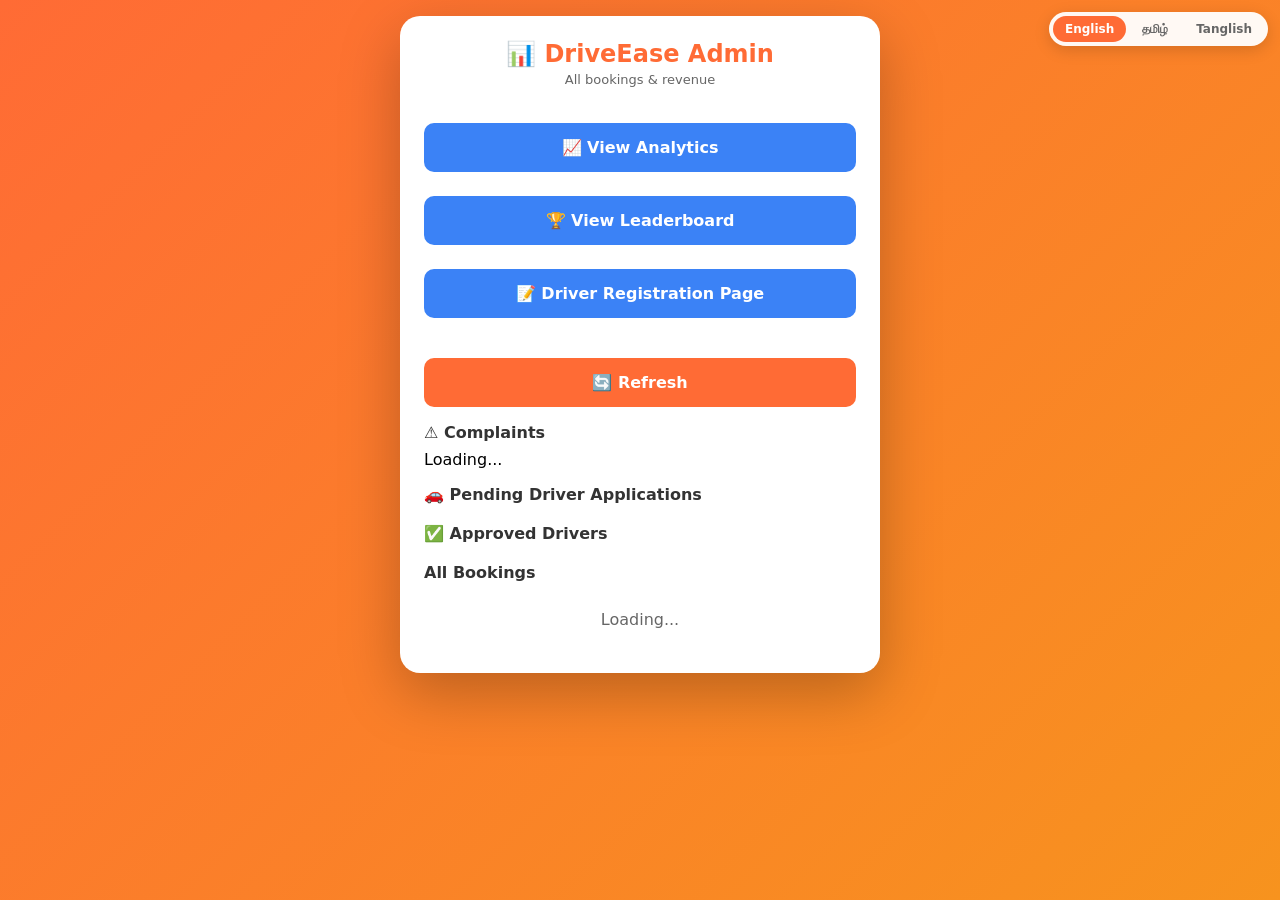
<file: admin.html>
<!DOCTYPE html>
<html lang="en">
<head>
<meta charset="UTF-8">
<meta name="viewport" content="width=device-width, initial-scale=1.0">
<title>DriveEase Admin</title>
<link href="https://fonts.googleapis.com/css2?family=Noto+Sans+Tamil:wght@400;600;700&display=swap" rel="stylesheet">
<link rel="stylesheet" href="style.css">
</head>
<body>
<div class="container">
  <h1 data-i18n="admin_dashboard">📊 DriveEase Admin</h1>
  <p class="sub" data-i18n="admin_subtitle">All bookings & revenue</p>

  <a href="analytics.html" style="text-decoration:none;"><button class="btn-blue" style="margin-bottom:8px;">📈 View Analytics</button></a>
  <a href="leaderboard.html" style="text-decoration:none;"><button class="btn-blue" style="margin-bottom:8px;" data-i18n="view_leaderboard">🏆 View Leaderboard</button></a>
  <a href="driver-onboard.html" style="text-decoration:none;"><button class="btn-blue" style="margin-bottom:8px;">📝 Driver Registration Page</button></a>

  <div class="stats-grid" id="statsGrid"></div>
  <button onclick="loadAdmin()" data-i18n="refresh">🔄 Refresh</button>

  <h3>⚠️ Complaints</h3>
  <div id="complaintsList">Loading...</div>

  <h3>🚗 Pending Driver Applications</h3>
  <div id="driverApps"></div>

  <h3 style="margin-top:20px;">✅ Approved Drivers</h3>
  <div id="approvedDrivers"></div>

  <h3 data-i18n="all_bookings" style="margin-top:20px;">All Bookings</h3>
  <div id="adminList"></div>
</div>

<script src="i18n.js?v=13"></script>
<script src="app.js?v=13"></script>
<script>
async function loadAdmin() {
  document.getElementById('adminList').innerHTML = `<div class="spinner">${t('loading')}</div>`;
  const res = await getStats();
  const bookings = await listBookings();
  if (res.ok) {
    const s = res.stats;
    document.getElementById('statsGrid').innerHTML = `
      <div class="stat-card"><div class="num" style="color:#f59e0b;">${s.pending}</div><div class="lbl">${t('pending')}</div></div>
      <div class="stat-card"><div class="num" style="color:#3b82f6;">${s.accepted}</div><div class="lbl">${t('active')}</div></div>
      <div class="stat-card"><div class="num" style="color:#22c55e;">${s.completed}</div><div class="lbl">${t('completed')}</div></div>
      <div class="stat-card"><div class="num" style="color:#ff6b35;">₹${s.revenue}</div><div class="lbl">${t('revenue')}</div></div>`;
  }

  document.getElementById('adminList').innerHTML = bookings.reverse().map(b => {
    let rideInfo = '';
    if (b.status === 'AWAITING_OTP' || b.status === 'IN_PROGRESS') {
      rideInfo = `<div style="margin-top:6px;padding:6px;background:#fff8f3;border-radius:6px;font-size:12px;">
        ${b.otp ? `🔐 OTP: <strong>${b.otp}</strong> | ` : ''}
        ${b.startTime ? `Started: ${new Date(b.startTime).toLocaleTimeString('en-IN', {hour:'2-digit', minute:'2-digit'})}` : ''}
      </div>`;
    } else if (b.status === 'COMPLETED' && b.durationMins) {
      rideInfo = `<div style="margin-top:6px;padding:6px;background:#f0fdf4;border-radius:6px;font-size:12px;">
        ⏱️ Duration: <strong>${formatDuration(b.durationMins)}</strong>
        ${Number(b.extraCharge) > 0 ? ` | Extra: ₹${b.extraCharge}` : ''}
      </div>`;
    }
    return `
    <div class="card ${b.status.toLowerCase()}">
      <span class="badge ${b.status.toLowerCase()}">${t(b.status.toLowerCase()) || b.status}</span>
      <strong style="margin-left:6px;">${b.id}</strong>
      <div style="margin-top:8px;">
        ${b.name} • <a href="tel:${b.phone}">${b.phone}</a><br>
        ${b.pickup} → ${b.drop}<br>
        ${new Date(b.datetime).toLocaleString('en-IN')} • ₹${b.fare}<br>
        ${t('driver_label')}: ${b.driver || '—'}${b.rating ? ` • ⭐ ${b.rating}` : ''}
      </div>
      ${rideInfo}
    </div>`;
  }).join('') || `<p style="text-align:center;color:#999;">${t('no_bookings')}</p>`;

  loadDriverApps();
  loadComplaints();
}

async function loadDriverApps() {
  const res = await apiCall({ action: 'driverList' });
  if (!res.ok) return;

  const pending = res.drivers.filter(d => d.status === 'PENDING');
  const approved = res.drivers.filter(d => d.status === 'APPROVED');

  document.getElementById('driverApps').innerHTML =
    (pending.length === 0 ? '<p style="color:#999;">No pending applications.</p>' :
    pending.map(d => `
      <div class="card pending">
        <span class="badge pending">PENDING</span>
        <div style="margin-top:8px;">
          <strong>${d.name}</strong> — <a href="tel:${d.phone}">${d.phone}</a><br>
          License No: <strong>${d.licenseNo || '—'}</strong><br>
          Aadhaar Last 4: <strong>${d.aadhaarLast4 || '—'}</strong><br>
          Vehicle: ${d.vehicle} • Experience: ${d.experience}<br>
          Area: ${d.area}
        </div>
        <div style="margin-top:10px;padding-top:10px;border-top:1px dashed #ddd;">
          <strong>📎 Documents:</strong><br>
          ${d.licenseUrl ? `📷 <a href="${d.licenseUrl}" target="_blank">View License</a><br>` : '<span style="color:#ef4444;">❌ License missing</span><br>'}
          ${d.aadhaarUrl ? `🆔 <a href="${d.aadhaarUrl}" target="_blank">View Aadhaar Front</a><br>` : '<span style="color:#ef4444;">❌ Aadhaar Front missing</span><br>'}
          ${d.aadhaarBackUrl ? `🆔 <a href="${d.aadhaarBackUrl}" target="_blank">View Aadhaar Back</a><br>` : '<span style="color:#ef4444;">❌ Aadhaar Back missing</span><br>'}
          ${d.selfieUrl ? `🤳 <a href="${d.selfieUrl}" target="_blank">View Selfie</a><br>` : '<span style="color:#999;">🤳 Selfie not uploaded</span><br>'}
          ${d.policeUrl ? `🛡️ <a href="${d.policeUrl}" target="_blank">View Police Certificate</a><br>` : '<span style="color:#999;">🛡️ Police cert not provided</span><br>'}
          ${d.folderUrl ? `<br>📁 <a href="${d.folderUrl}" target="_blank">Open Full Folder in Drive</a>` : ''}
        </div>
        <div class="row">
          <button class="btn-green" onclick="approveDriver('${d.id}')">✅ Approve</button>
          <button class="btn-red" onclick="rejectDriver('${d.id}')">❌ Reject</button>
        </div>
      </div>`).join('')) || '<p style="color:#999;">—</p>';

  document.getElementById('approvedDrivers').innerHTML =
    (approved.length === 0 ? '<p style="color:#999;">No approved drivers yet.</p>' :
    approved.map(d => `
      <div class="card completed" style="${d.blacklisted === 'Yes' ? 'border-left-color:#ef4444;background:#fef2f2;' : ''}">
        <span class="badge completed">APPROVED</span>
        ${d.blacklisted === 'Yes' ? '<span class="badge" style="background:#fee2e2;color:#991b1b;margin-left:6px;">🚫 BLACKLISTED</span>' : ''}
        <div style="margin-top:8px;">
          <strong>${d.name}</strong> — ${d.phone}<br>
          Driver ID: <strong>${d.id}</strong><br>
          Area: ${d.area}
          ${d.policeUrl ? ' • 🛡️ Police Verified' : ''}
        </div>
        ${d.folderUrl ? `<div style="margin-top:6px;font-size:12px;">📁 <a href="${d.folderUrl}" target="_blank">View Documents</a></div>` : ''}
        <div class="row" style="margin-top:8px;">
          <button class="btn-blue" onclick="resetPinHandler('${d.id}')" style="font-size:12px;padding:6px;">🔐 Reset PIN</button>
          ${d.blacklisted === 'Yes' 
            ? `<button class="btn-green" onclick="blacklistHandler('${d.id}', false)" style="font-size:12px;padding:6px;">✅ Un-blacklist</button>` 
            : `<button class="btn-red" onclick="blacklistHandler('${d.id}', true)" style="font-size:12px;padding:6px;">🚫 Blacklist</button>`}
        </div>
      </div>`).join(''));
}

async function loadComplaints() {
  const complaints = await getComplaintList();
  const container = document.getElementById('complaintsList');
  if (!complaints || complaints.length === 0) {
    container.innerHTML = '<p style="color:#999;">No complaints yet.</p>';
    return;
  }
  container.innerHTML = complaints.reverse().map(c => `
    <div class="card ${c.status === 'RESOLVED' ? 'completed' : 'pending'}">
      <span class="badge ${c.status === 'RESOLVED' ? 'completed' : 'pending'}">${c.status}</span>
      <strong style="margin-left:6px;">${c.id}</strong>
      <div style="margin-top:8px;font-size:13px;">
        ${c.customerName || 'Anonymous'} ${c.customerPhone ? `• <a href="tel:${c.customerPhone}">${c.customerPhone}</a>` : ''}<br>
        <strong>Reason:</strong> ${c.reason}<br>
        ${c.details ? `<strong>Details:</strong> ${c.details}<br>` : ''}
        ${c.bookingId ? `<strong>Booking:</strong> ${c.bookingId}<br>` : ''}
        <em style="color:#999;font-size:11px;">${new Date(c.timestamp).toLocaleString('en-IN')}</em>
      </div>
      ${c.status === 'OPEN' ? `
        <div class="row" style="margin-top:8px;">
          <button class="btn-green" onclick="resolveComplaintHandler('${c.id}')" style="font-size:12px;padding:6px;">✅ Mark Resolved</button>
        </div>` : ''}
    </div>
  `).join('');
}

async function approveDriver(id) {
  if (!confirm('Approve this driver?')) return;
  await apiCall({ action: 'driverApprove', driverId: id, status: 'APPROVED', approvedBy: 'Admin' });
  showToast('✅ Driver approved');
  loadDriverApps();
}

async function rejectDriver(id) {
  if (!confirm('Reject this driver?')) return;
  await apiCall({ action: 'driverApprove', driverId: id, status: 'REJECTED', approvedBy: 'Admin' });
  showToast('Driver rejected');
  loadDriverApps();
}

async function resetPinHandler(driverId) {
  if (!confirm('Reset PIN for this driver? They will get temporary PIN 0000.')) return;
  const res = await resetPin(driverId);
  if (res.ok) {
    showToast('✅ PIN reset to 0000. Tell driver to login with 0000.');
  } else {
    showToast('Failed to reset');
  }
}

async function blacklistHandler(driverId, shouldBlacklist) {
  const action = shouldBlacklist ? 'blacklist' : 'un-blacklist';
  if (!confirm(`Are you sure you want to ${action} this driver?`)) return;
  const res = await blacklistDriver(driverId, shouldBlacklist);
  if (res.ok) {
    showToast(`✅ Driver ${action}ed`);
    loadDriverApps();
  } else {
    showToast('Failed');
  }
}

async function resolveComplaintHandler(complaintId) {
  if (!confirm('Mark this complaint as resolved?')) return;
  const res = await resolveComplaint(complaintId, 'RESOLVED');
  if (res.ok) {
    showToast('✅ Marked resolved');
    loadComplaints();
  }
}

loadAdmin();
setInterval(loadAdmin, 60000);
</script>
</body>
</html>
</file>
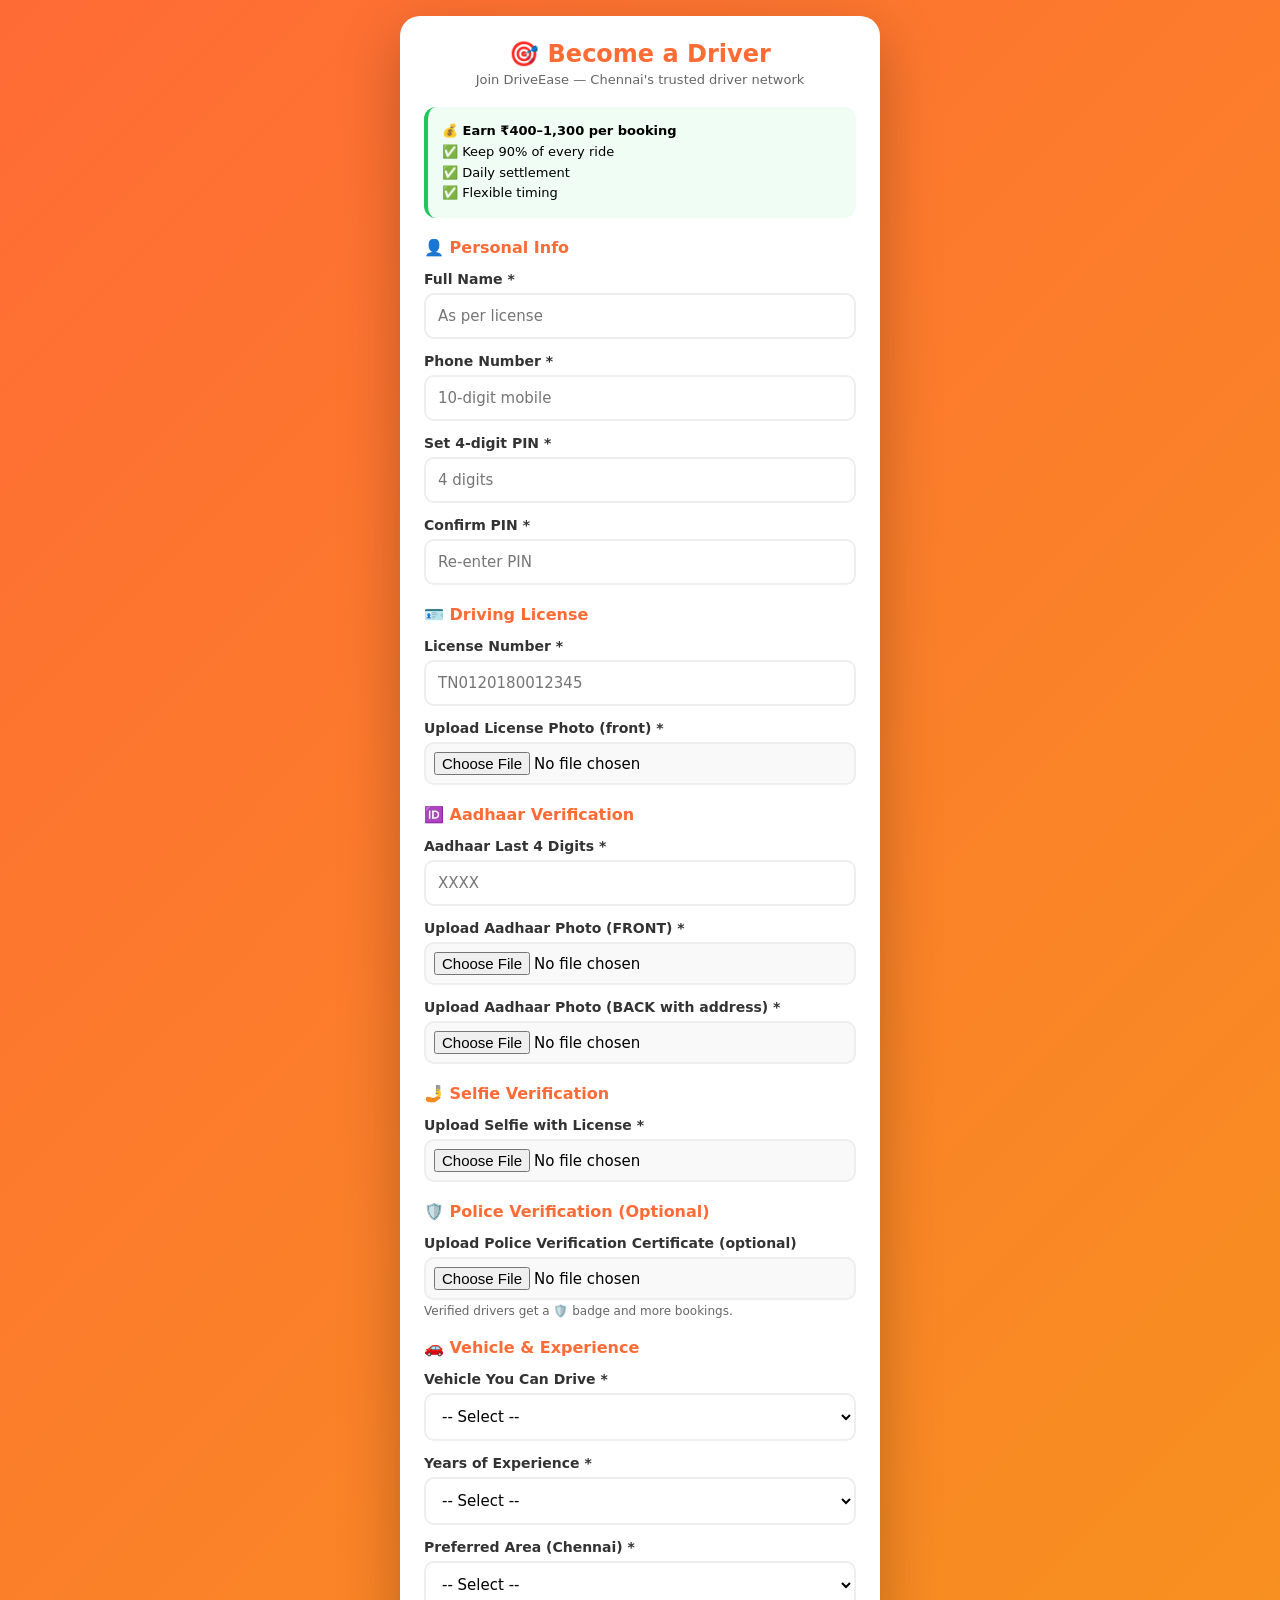
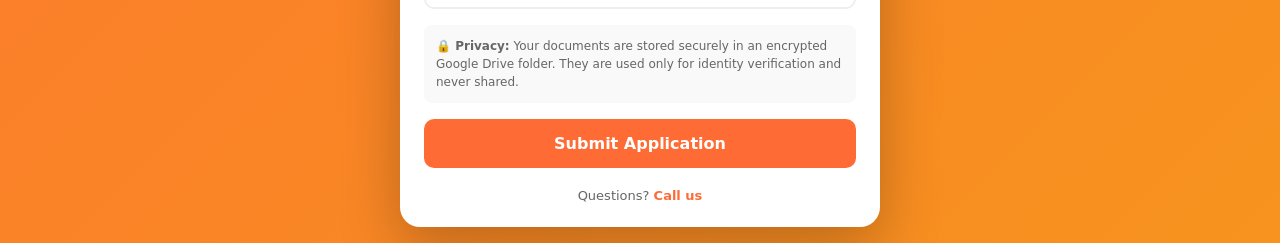
<file: driver-onboard.html>
<!DOCTYPE html>
<html lang="en">
<head>
<meta charset="UTF-8">
<meta name="viewport" content="width=device-width, initial-scale=1.0">
<title>DriveEase Driver Signup</title>
<link href="https://fonts.googleapis.com/css2?family=Noto+Sans+Tamil:wght@400;600;700&display=swap" rel="stylesheet">
<link rel="stylesheet" href="style.css">
</head>
<body>
<div class="container">
  <div id="formView">
    <h1>🎯 Become a Driver</h1>
    <p class="sub">Join DriveEase — Chennai's trusted driver network</p>

    <div class="card" style="background:#f0fdf4;border-left-color:#22c55e;font-size:13px;">
      <strong>💰 Earn ₹400–1,300 per booking</strong><br>
      ✅ Keep 90% of every ride<br>
      ✅ Daily settlement<br>
      ✅ Flexible timing
    </div>

    <h3 style="color:#ff6b35;margin-top:20px;">👤 Personal Info</h3>
    <label>Full Name *</label>
    <input type="text" id="name" placeholder="As per license">

    <label>Phone Number *</label>
    <input type="tel" id="phone" maxlength="10" placeholder="10-digit mobile">

    <label>Set 4-digit PIN *</label>
    <input type="password" id="pin" maxlength="4" pattern="[0-9]{4}" placeholder="4 digits" inputmode="numeric">

    <label>Confirm PIN *</label>
    <input type="password" id="pinConfirm" maxlength="4" pattern="[0-9]{4}" placeholder="Re-enter PIN" inputmode="numeric">

    <h3 style="color:#ff6b35;margin-top:20px;">🪪 Driving License</h3>
    <label>License Number *</label>
    <input type="text" id="licenseNo" placeholder="TN0120180012345" style="text-transform:uppercase;">

    <label>Upload License Photo (front) *</label>
    <input type="file" id="licenseFile" accept="image/*" capture="environment" style="padding:8px;background:#f9f9f9;">
    <div id="licensePreview" style="font-size:12px;color:#22c55e;margin-top:4px;"></div>

    <h3 style="color:#ff6b35;margin-top:20px;">🆔 Aadhaar Verification</h3>
    <label>Aadhaar Last 4 Digits *</label>
    <input type="text" id="aadhaarLast4" maxlength="4" pattern="[0-9]{4}" placeholder="XXXX">

    <label>Upload Aadhaar Photo (FRONT) *</label>
    <input type="file" id="aadhaarFile" accept="image/*" capture="environment" style="padding:8px;background:#f9f9f9;">
    <div id="aadhaarPreview" style="font-size:12px;color:#22c55e;margin-top:4px;"></div>

    <label>Upload Aadhaar Photo (BACK with address) *</label>
    <input type="file" id="aadhaarBackFile" accept="image/*" capture="environment" style="padding:8px;background:#f9f9f9;">
    <div id="aadhaarBackPreview" style="font-size:12px;color:#22c55e;margin-top:4px;"></div>

    <h3 style="color:#ff6b35;margin-top:20px;">🤳 Selfie Verification</h3>
    <label>Upload Selfie with License *</label>
    <input type="file" id="selfieFile" accept="image/*" capture="user" style="padding:8px;background:#f9f9f9;">
    <div id="selfiePreview" style="font-size:12px;color:#22c55e;margin-top:4px;"></div>

    <h3 style="color:#ff6b35;margin-top:20px;">🛡️ Police Verification (Optional)</h3>
    <label>Upload Police Verification Certificate (optional)</label>
    <input type="file" id="policeFile" accept="image/*" style="padding:8px;background:#f9f9f9;">
    <div id="policePreview" style="font-size:12px;color:#22c55e;margin-top:4px;"></div>
    <div style="font-size:12px;color:#666;margin-top:4px;">Verified drivers get a 🛡️ badge and more bookings.</div>

    <h3 style="color:#ff6b35;margin-top:20px;">🚗 Vehicle & Experience</h3>
    <label>Vehicle You Can Drive *</label>
    <select id="vehicle">
      <option value="">-- Select --</option>
      <option>Manual Car</option><option>Automatic Car</option>
      <option>Both Manual & Automatic</option><option>SUV / MUV</option><option>Luxury Cars</option>
    </select>

    <label>Years of Experience *</label>
    <select id="experience">
      <option value="">-- Select --</option>
      <option>1–2 years</option><option>3–5 years</option>
      <option>5–10 years</option><option>10+ years</option>
    </select>

    <label>Preferred Area (Chennai) *</label>
    <select id="area">
      <option value="">-- Select --</option>
      <option>Adyar</option><option>Anna Nagar</option><option>T. Nagar</option>
      <option>Velachery</option><option>OMR / Sholinganallur</option>
      <option>Tambaram</option><option>Porur</option><option>Mylapore</option>
      <option>Egmore</option><option>Central Chennai</option>
      <option>Airport Zone</option><option>Any Area</option>
    </select>

    <div style="font-size:12px;color:#666;margin-top:16px;line-height:1.5;background:#f9f9f9;padding:12px;border-radius:8px;">
      <strong>🔒 Privacy:</strong> Your documents are stored securely in an encrypted Google Drive folder. They are used only for identity verification and never shared.
    </div>

    <button onclick="submitApplication()" id="submitBtn">Submit Application</button>

    <div class="contact">Questions? <a href="tel:+917845199014">Call us</a></div>
  </div>

  <div class="success" id="successView">
    <h2>🎉 Application Received!</h2>
    <p id="confirmMsg"></p>
    <div class="card" id="appCard"></div>
    <p style="font-size:13px;color:#666;margin-top:16px;">Our team will contact you within <strong>24 hours</strong>.</p>
    <button class="btn-secondary" onclick="location.reload()">Submit Another</button>
  </div>
</div>

<script src="app.js?v=13"></script>
<script>
function previewFile(inputId, previewId) {
  const input = document.getElementById(inputId);
  const preview = document.getElementById(previewId);
  input.addEventListener('change', () => {
    const file = input.files[0];
    if (file) {
      preview.textContent = `✅ ${file.name} (${Math.round(file.size/1024)} KB)`;
    } else {
      preview.textContent = '';
    }
  });
}
previewFile('licenseFile', 'licensePreview');
previewFile('aadhaarFile', 'aadhaarPreview');
previewFile('aadhaarBackFile', 'aadhaarBackPreview');
previewFile('selfieFile', 'selfiePreview');
previewFile('policeFile', 'policePreview');

function resizeImage(file, maxWidth = 900, quality = 0.7) {
  return new Promise((resolve, reject) => {
    if (!file) { resolve(''); return; }
    const reader = new FileReader();
    reader.onload = (e) => {
      const img = new Image();
      img.onload = () => {
        const canvas = document.createElement('canvas');
        let width = img.width;
        let height = img.height;
        if (width > maxWidth) {
          height = Math.round((height * maxWidth) / width);
          width = maxWidth;
        }
        canvas.width = width;
        canvas.height = height;
        const ctx = canvas.getContext('2d');
        ctx.drawImage(img, 0, 0, width, height);
        const dataUrl = canvas.toDataURL('image/jpeg', quality);
        resolve(dataUrl);
      };
      img.onerror = () => reject('Image load error');
      img.src = e.target.result;
    };
    reader.onerror = () => reject('File read error');
    reader.readAsDataURL(file);
  });
}

async function submitApplication() {
  const name = document.getElementById('name').value.trim();
  const phone = document.getElementById('phone').value.trim();
  const pin = document.getElementById('pin').value.trim();
  const pinConfirm = document.getElementById('pinConfirm').value.trim();
  const licenseNo = document.getElementById('licenseNo').value.trim().toUpperCase();
  const aadhaarLast4 = document.getElementById('aadhaarLast4').value.trim();
  const vehicle = document.getElementById('vehicle').value;
  const experience = document.getElementById('experience').value;
  const area = document.getElementById('area').value;

  const licenseFile = document.getElementById('licenseFile').files[0];
  const aadhaarFile = document.getElementById('aadhaarFile').files[0];
  const aadhaarBackFile = document.getElementById('aadhaarBackFile').files[0];
  const selfieFile = document.getElementById('selfieFile').files[0];
  const policeFile = document.getElementById('policeFile').files[0];

  if (!name || phone.length !== 10 || !licenseNo || aadhaarLast4.length !== 4 || !vehicle || !experience || !area) {
    showToast('Please fill all required fields'); return;
  }
  if (!pin || pin.length !== 4) { showToast('Please set a 4-digit PIN'); return; }
  if (pin !== pinConfirm) { showToast('PIN and Confirm PIN do not match'); return; }
  if (!licenseFile) { showToast('Please upload license photo'); return; }
  if (!aadhaarFile) { showToast('Please upload Aadhaar front photo'); return; }
  if (!aadhaarBackFile) { showToast('Please upload Aadhaar back photo'); return; }
  if (!selfieFile) { showToast('Please upload selfie with license'); return; }

  const btn = document.getElementById('submitBtn');
  btn.disabled = true;
  btn.textContent = 'Uploading... (this may take 60 sec)';

  try {
    const licenseData = await resizeImage(licenseFile);
    const aadhaarData = await resizeImage(aadhaarFile);
    const aadhaarBackData = await resizeImage(aadhaarBackFile);
    const selfieData = await resizeImage(selfieFile);
    const policeData = policeFile ? await resizeImage(policeFile) : '';

    const res = await apiCall({
      action: 'driverApplyWithDocs',
      name, phone, licenseNo, aadhaarLast4, vehicle, experience, area, pin,
      licenseData, aadhaarData, aadhaarBackData, selfieData, policeData
    });

    if (res.ok) {
      document.getElementById('formView').style.display = 'none';
      document.getElementById('successView').style.display = 'block';
      document.getElementById('confirmMsg').innerHTML = `Thanks <strong>${name}</strong>!`;
      document.getElementById('appCard').innerHTML = `
        <strong>Application ID:</strong> ${res.driverId}<br>
        <strong>Status:</strong> <span style="color:#f59e0b;">PENDING VERIFICATION</span><br>
        <strong>Docs uploaded:</strong> ✅ License ✅ Aadhaar Front ✅ Aadhaar Back ✅ Selfie ${policeFile ? '✅ Police Cert' : ''}
      `;
    } else {
      showToast(res.error || 'Application failed');
      btn.disabled = false;
      btn.textContent = 'Submit Application';
    }
  } catch (err) {
    showToast(err || 'Upload failed. Try smaller images.');
    btn.disabled = false;
    btn.textContent = 'Submit Application';
  }
}
</script>
</body>
</html>
</file>
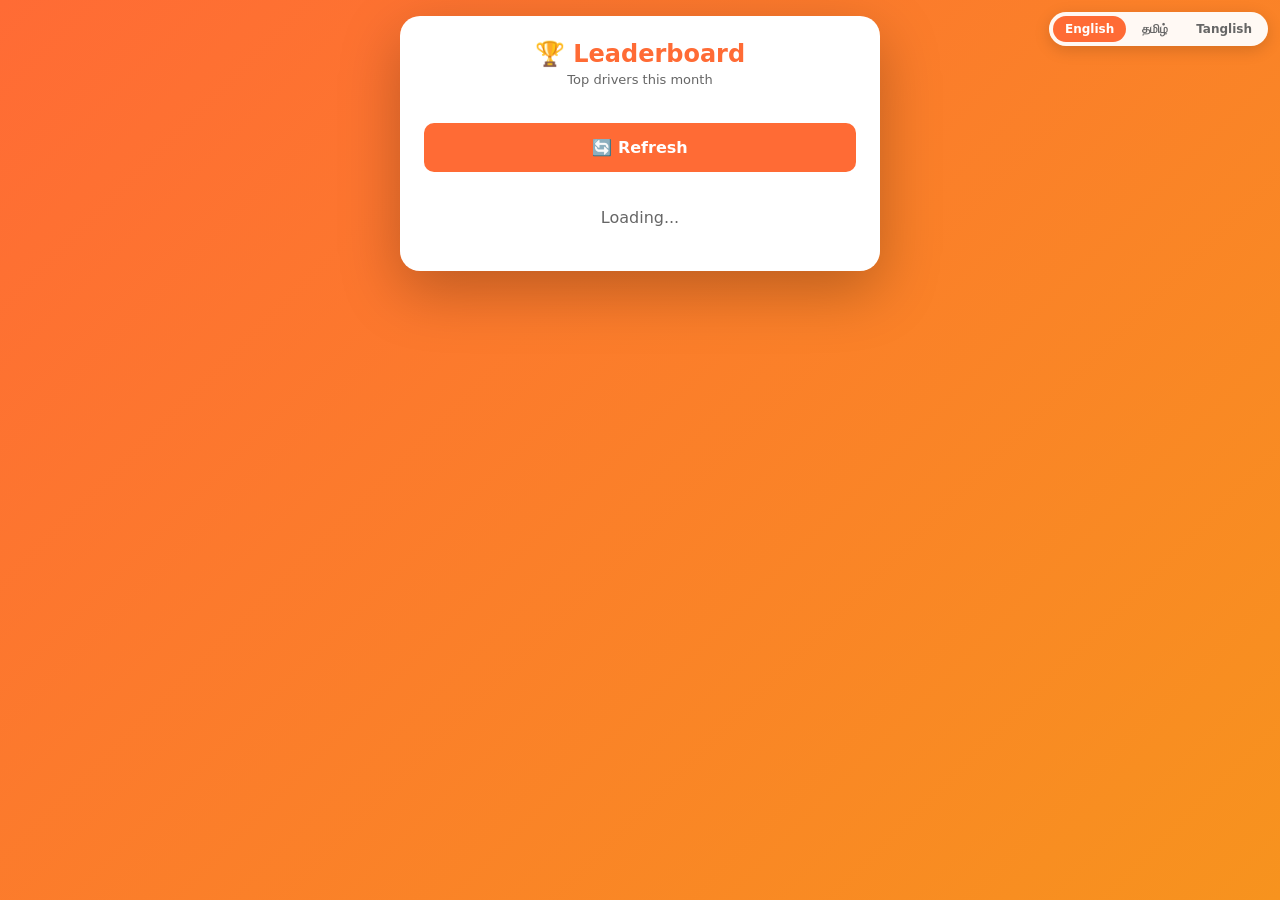
<file: leaderboard.html>
<!DOCTYPE html>
<html lang="en">
<head>
<meta charset="UTF-8">
<meta name="viewport" content="width=device-width, initial-scale=1.0">
<title>🏆 Leaderboard</title>
<link href="https://fonts.googleapis.com/css2?family=Noto+Sans+Tamil:wght@400;600;700&display=swap" rel="stylesheet">
<link rel="stylesheet" href="style.css">
</head>
<body>
<div class="container">
  <h1 data-i18n="leaderboard">🏆 Leaderboard</h1>
  <p class="sub" data-i18n="leaderboard_sub">Top drivers this month</p>
  <p style="text-align:center; font-weight:600; color:#ff6b35;" id="monthLabel"></p>
  <button onclick="loadLeaderboard()" data-i18n="refresh">🔄 Refresh</button>
  <div id="boardList" style="margin-top:16px;"></div>
</div>
<script src="i18n.js"></script>
<script src="app.js"></script>
<script>
async function loadLeaderboard() {
  document.getElementById('boardList').innerHTML = `<div class="spinner">${t('loading')}</div>`;
  const res = await getLeaderboard();
  if (!res.ok || res.drivers.length === 0) {
    document.getElementById('boardList').innerHTML = `<p style="text-align:center;color:#999;">${t('no_data')}</p>`; return;
  }
  document.getElementById('monthLabel').textContent = res.month;
  const medals = ['🥇', '🥈', '🥉'];
  document.getElementById('boardList').innerHTML = res.drivers.map((d, i) => `
    <div class="card ${i === 0 ? 'completed' : ''}" style="${i === 0 ? 'background:linear-gradient(135deg,#fff8f3,#ffe4cc);' : ''}">
      <div style="display:flex; justify-content:space-between; align-items:center;">
        <div>
          <strong style="font-size:16px;">${medals[i] || '#' + (i + 1)} ${d.name}</strong>
          <div style="font-size:12px; color:#666; margin-top:4px;">${d.rides} ${t('month_rides')} • ⭐ ${d.avgRating}</div>
        </div>
        <div style="font-size:20px; font-weight:700; color:#ff6b35;">₹${d.revenue}</div>
      </div>
    </div>`).join('');
}
loadLeaderboard();
</script>
</body>
</html>
</file>
<file: style.css>
* { margin: 0; padding: 0; box-sizing: border-box; font-family: -apple-system, system-ui, 'Segoe UI', sans-serif; }
body { background: linear-gradient(135deg, #ff6b35 0%, #f7931e 100%); min-height: 100vh; padding: 16px; }
.container { max-width: 480px; margin: 0 auto; background: #fff; border-radius: 20px; padding: 24px; box-shadow: 0 20px 60px rgba(0,0,0,0.25); }
h1 { color: #ff6b35; text-align: center; font-size: 24px; margin-bottom: 4px; }
h2 { color: #333; font-size: 18px; margin: 20px 0 12px; }
h3 { color: #333; font-size: 16px; margin: 16px 0 8px; }
.sub { text-align: center; color: #666; margin-bottom: 20px; font-size: 13px; }
label { display: block; font-weight: 600; margin: 14px 0 6px; color: #333; font-size: 14px; }
input, select, textarea { width: 100%; padding: 12px; border: 2px solid #eee; border-radius: 10px; font-size: 15px; background: #fff; font-family: inherit; }
input:focus, select:focus, textarea:focus { outline: none; border-color: #ff6b35; }
button { width: 100%; padding: 15px; background: #ff6b35; color: #fff; border: none; border-radius: 10px; font-size: 16px; font-weight: 700; margin-top: 16px; cursor: pointer; transition: transform 0.1s; }
button:active { transform: scale(0.98); }
button:disabled { background: #ccc; cursor: not-allowed; }
.btn-secondary { background: #333; }
.btn-green { background: #22c55e; }
.btn-red { background: #ef4444; }
.btn-blue { background: #3b82f6; }
.price-box { background: #fff8f3; border-left: 4px solid #ff6b35; padding: 12px; border-radius: 8px; margin-top: 16px; font-size: 14px; }
.success { display: none; text-align: center; padding: 20px 10px; }
.success h2 { color: #22c55e; }
.card { background: #f9f9f9; border-radius: 12px; padding: 14px; margin: 10px 0; border-left: 4px solid #ff6b35; font-size: 14px; line-height: 1.6; }
.card.pending { border-left-color: #f59e0b; background: #fffbeb; }
.card.accepted { border-left-color: #3b82f6; background: #eff6ff; }
.card.completed { border-left-color: #22c55e; background: #f0fdf4; }
.card.cancelled { border-left-color: #ef4444; background: #fef2f2; }
.badge { display: inline-block; padding: 3px 8px; border-radius: 20px; font-size: 11px; font-weight: 700; }
.badge.pending { background: #fef3c7; color: #92400e; }
.badge.accepted { background: #dbeafe; color: #1e40af; }
.badge.completed { background: #dcfce7; color: #166534; }
.badge.cancelled { background: #fee2e2; color: #991b1b; }
.row { display: flex; gap: 8px; margin-top: 10px; }
.row button { margin-top: 0; padding: 10px; font-size: 14px; }
.contact { margin-top: 20px; text-align: center; font-size: 13px; color: #666; }
.contact a { color: #ff6b35; text-decoration: none; font-weight: 600; }
.tabs { display: flex; gap: 6px; margin-bottom: 16px; }
.tabs button { background: #eee; color: #333; padding: 8px; font-size: 12px; margin: 0; }
.tabs button.active { background: #ff6b35; color: #fff; }
.stats-grid { display: grid; grid-template-columns: 1fr 1fr; gap: 10px; margin-bottom: 16px; }
.stat-card { background: #f9f9f9; border-radius: 12px; padding: 14px; text-align: center; }
.stat-card .num { font-size: 24px; font-weight: 700; }
.stat-card .lbl { font-size: 11px; color: #666; text-transform: uppercase; }
#map, #trackingMap, #heatmap { height: 300px; margin-top: 16px; border-radius: 12px; display: none; }
#heatmap { display: block; }
.stars { font-size: 36px; text-align: center; user-select: none; }
.stars span { cursor: pointer; color: #ddd; padding: 0 4px; }
.stars span.active { color: #f59e0b; }
.spinner { text-align: center; color: #666; padding: 20px; }
.toast { position: fixed; bottom: 20px; left: 50%; transform: translateX(-50%); background: #333; color: #fff; padding: 12px 20px; border-radius: 10px; font-size: 14px; z-index: 9999; opacity: 0; transition: opacity 0.3s; pointer-events: none; max-width: 90%; text-align: center; }
.toast.show { opacity: 1; }
.lang-switcher { position: fixed; top: 12px; right: 12px; z-index: 1000; display: flex; gap: 4px; background: rgba(255,255,255,0.95); padding: 4px; border-radius: 24px; box-shadow: 0 4px 16px rgba(0,0,0,0.15); }
.lang-btn { background: transparent; color: #666; border: none; padding: 6px 12px; font-size: 12px; font-weight: 600; border-radius: 20px; margin: 0; cursor: pointer; width: auto; }
.lang-btn.active { background: #ff6b35; color: #fff; }
html[lang="ta"] body, html[lang="ta"] button, html[lang="ta"] input, html[lang="ta"] select, html[lang="ta"] textarea { font-family: 'Noto Sans Tamil', 'Latha', 'Nirmala UI', system-ui, sans-serif; }
.toggle-switch { position: relative; display: inline-block; width: 54px; height: 30px; flex-shrink: 0; }
.toggle-switch input { opacity: 0; width: 0; height: 0; }
.toggle-slider { position: absolute; cursor: pointer; top: 0; left: 0; right: 0; bottom: 0; background-color: #ccc; transition: 0.3s; border-radius: 30px; }
.toggle-slider:before { position: absolute; content: ""; height: 22px; width: 22px; left: 4px; bottom: 4px; background-color: white; transition: 0.3s; border-radius: 50%; }
input:checked + .toggle-slider { background-color: #22c55e; }
input:checked + .toggle-slider:before { transform: translateX(24px); }
.status-online { color: #22c55e; font-weight: 600; }
.status-offline { color: #ef4444; font-weight: 600; }
.chat-bubble { max-width: 78%; padding: 8px 12px; border-radius: 16px; margin-bottom: 8px; font-size: 14px; line-height: 1.4; word-wrap: break-word; }
.chat-bubble.me { background: #ff6b35; color: #fff; margin-left: auto; border-bottom-right-radius: 4px; }
.chat-bubble.them { background: #fff; color: #333; border: 1px solid #eee; border-bottom-left-radius: 4px; }
.chat-time { font-size: 10px; opacity: 0.75; margin-top: 4px; text-align: right; }
.driver-marker { background: transparent !important; border: none !important; }
@keyframes slideUp { from { transform: translateY(100%); } to { transform: translateY(0); } }
.chart-container { background:#fff; border-radius:12px; padding:16px; margin-top:16px; }
.bar-row { display:flex; align-items:center; margin:6px 0; font-size:13px; }
.bar-label { width:70px; color:#666; }
.bar-fill { height:22px; background:linear-gradient(90deg,#ff6b35,#f7931e); border-radius:4px; min-width:2px; transition:width 0.6s; }
.bar-value { margin-left:8px; font-weight:600; color:#ff6b35; }
.kpi-row { display:grid; grid-template-columns:1fr 1fr; gap:10px; margin-top:12px; }
.kpi { background:#fff8f3; border-radius:12px; padding:14px; text-align:center; border-left:4px solid #ff6b35; }
.kpi .v { font-size:22px; font-weight:700; color:#ff6b35; }
.kpi .l { font-size:11px; color:#666; text-transform:uppercase; }
@media (max-width: 480px) {
  .lang-switcher { top: 8px; right: 8px; }
  .lang-btn { padding: 5px 8px; font-size: 11px; }
}
</file>
